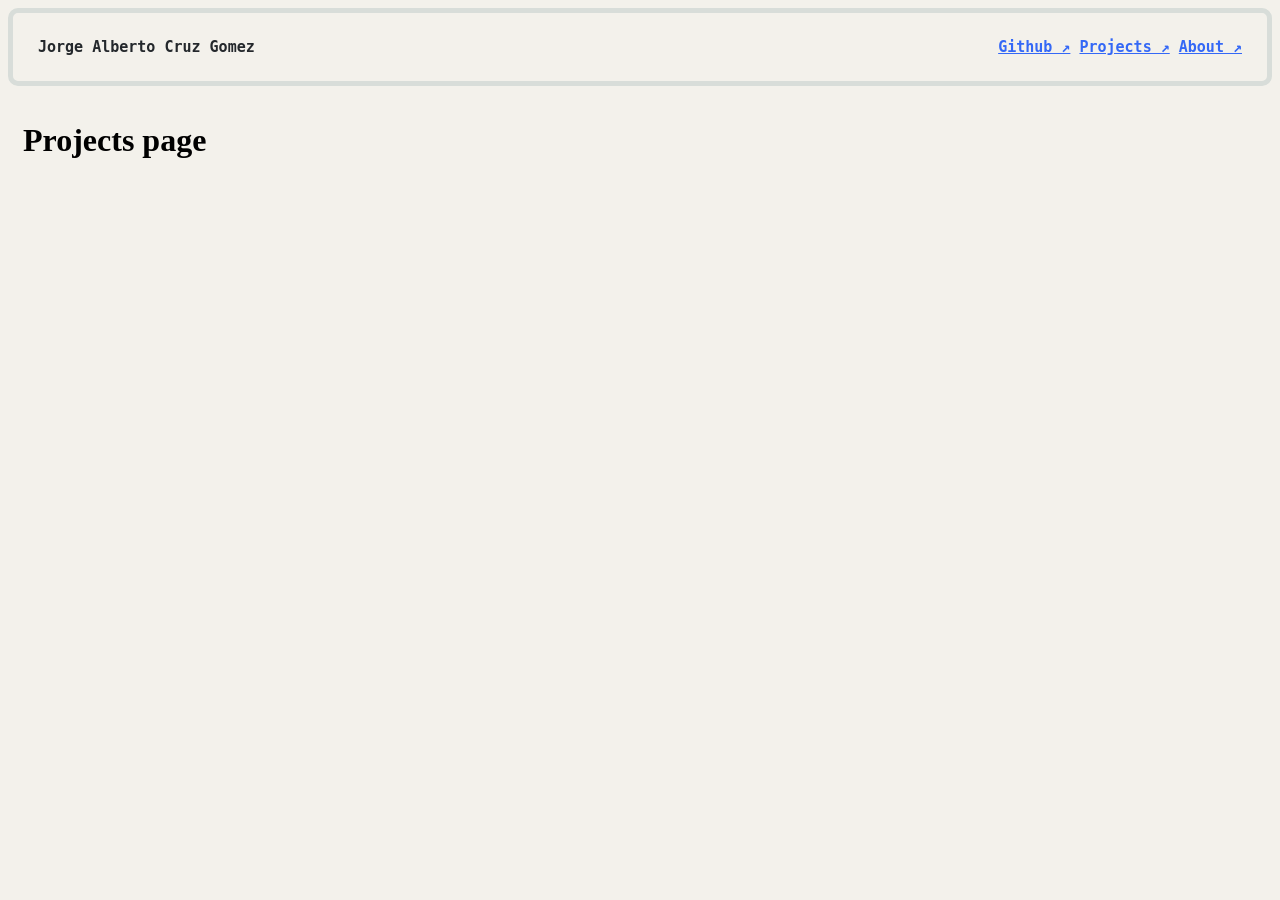
<file: index-pp.html>
<!DOCTYPE html>
<html lang="en">
<head>
    <meta charset="UTF-8">
    <meta name="viewport" content="width=device-width, initial-scale=1.0">
    <title>Projects</title>
    <link rel="stylesheet" href="style-pp.css">
</head>
<body>
    
    <header><a href="C:\Users\jorge\OneDrive\Desktop\HTML\index.html" class="style-non" id="select"> Jorge Alberto Cruz Gomez
        <nav>
            <a href="https://github.com/ilovthings" class="links" id="select" >Github ↗</a>
            <a href="index-pp.html" class="links" id="select" >Projects ↗</a>
            <a href="C:\Users\jorge\OneDrive\Desktop\HTML\index.html#ab" class="links" id="select" >About ↗</a>
        </nav>
    </header>

    <main>
        <h1>Projects page</h1>
        
        <br>
        
        <section>
        
        </section>

        <br>

        <section>

        </section>    
    </main>
</body>
</html>
</file>
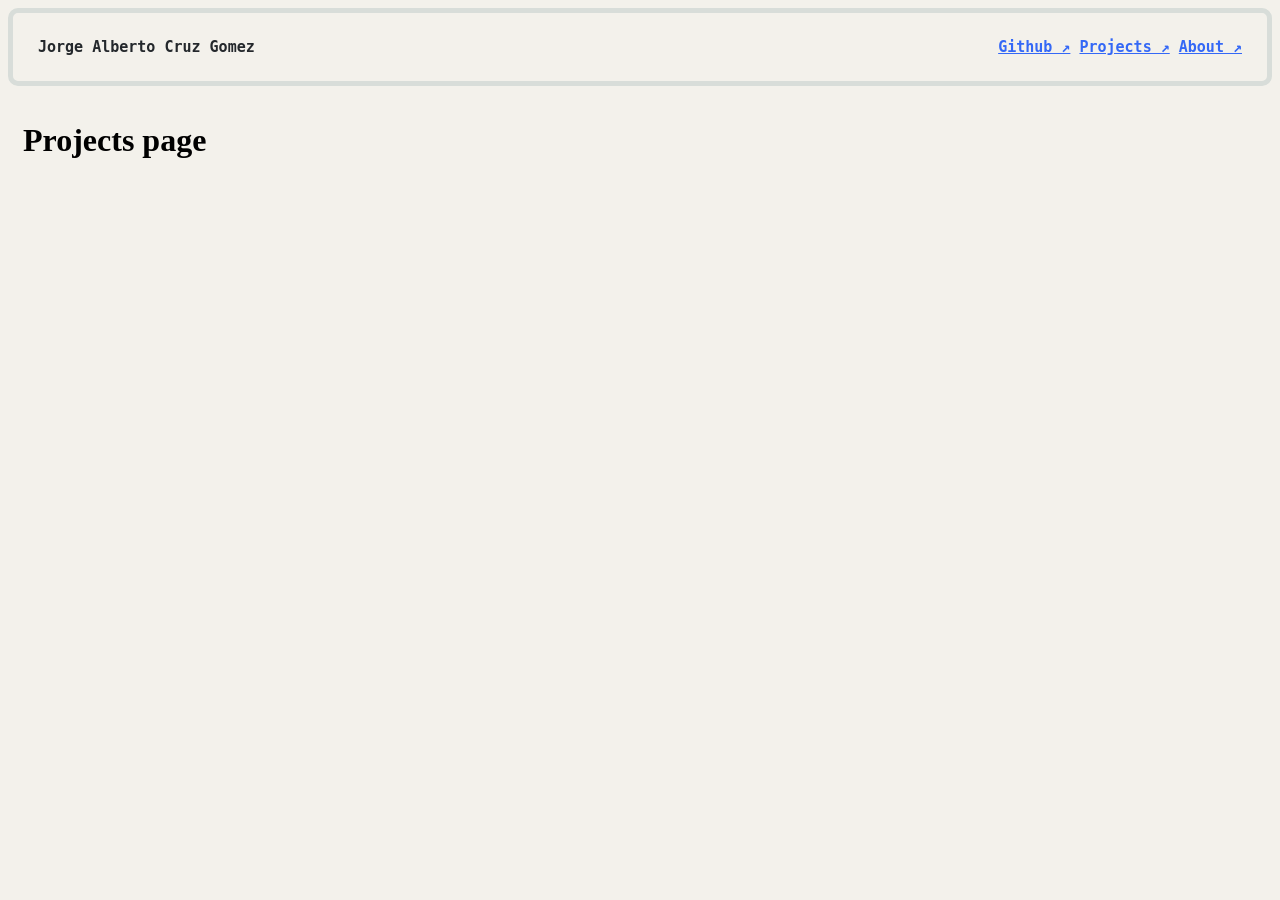
<file: Projects/index-pp.html>
<!DOCTYPE html>
<html lang="en">
<head>
    <meta charset="UTF-8">
    <meta name="viewport" content="width=device-width, initial-scale=1.0">
    <title>Projects</title>
    <link rel="stylesheet" href="style-pp.css">
</head>
<body>
    
    <header><a href="C:\Users\jorge\OneDrive\Desktop\HTML\index.html" class="style-non" id="select"> Jorge Alberto Cruz Gomez
        <nav>
            <a href="https://github.com/ilovthings" class="links" id="select" >Github ↗</a>
            <a href="index-pp.html" class="links" id="select" >Projects ↗</a>
            <a href="C:\Users\jorge\OneDrive\Desktop\HTML\index.html#ab" class="links" id="select" >About ↗</a>
        </nav>
    </header>

    <main>
        <h1>Projects page</h1>
        
        <br>
        
        <section>
        
        </section>

        <br>

        <section>

        </section>    
    </main>
</body>
</html>
</file>
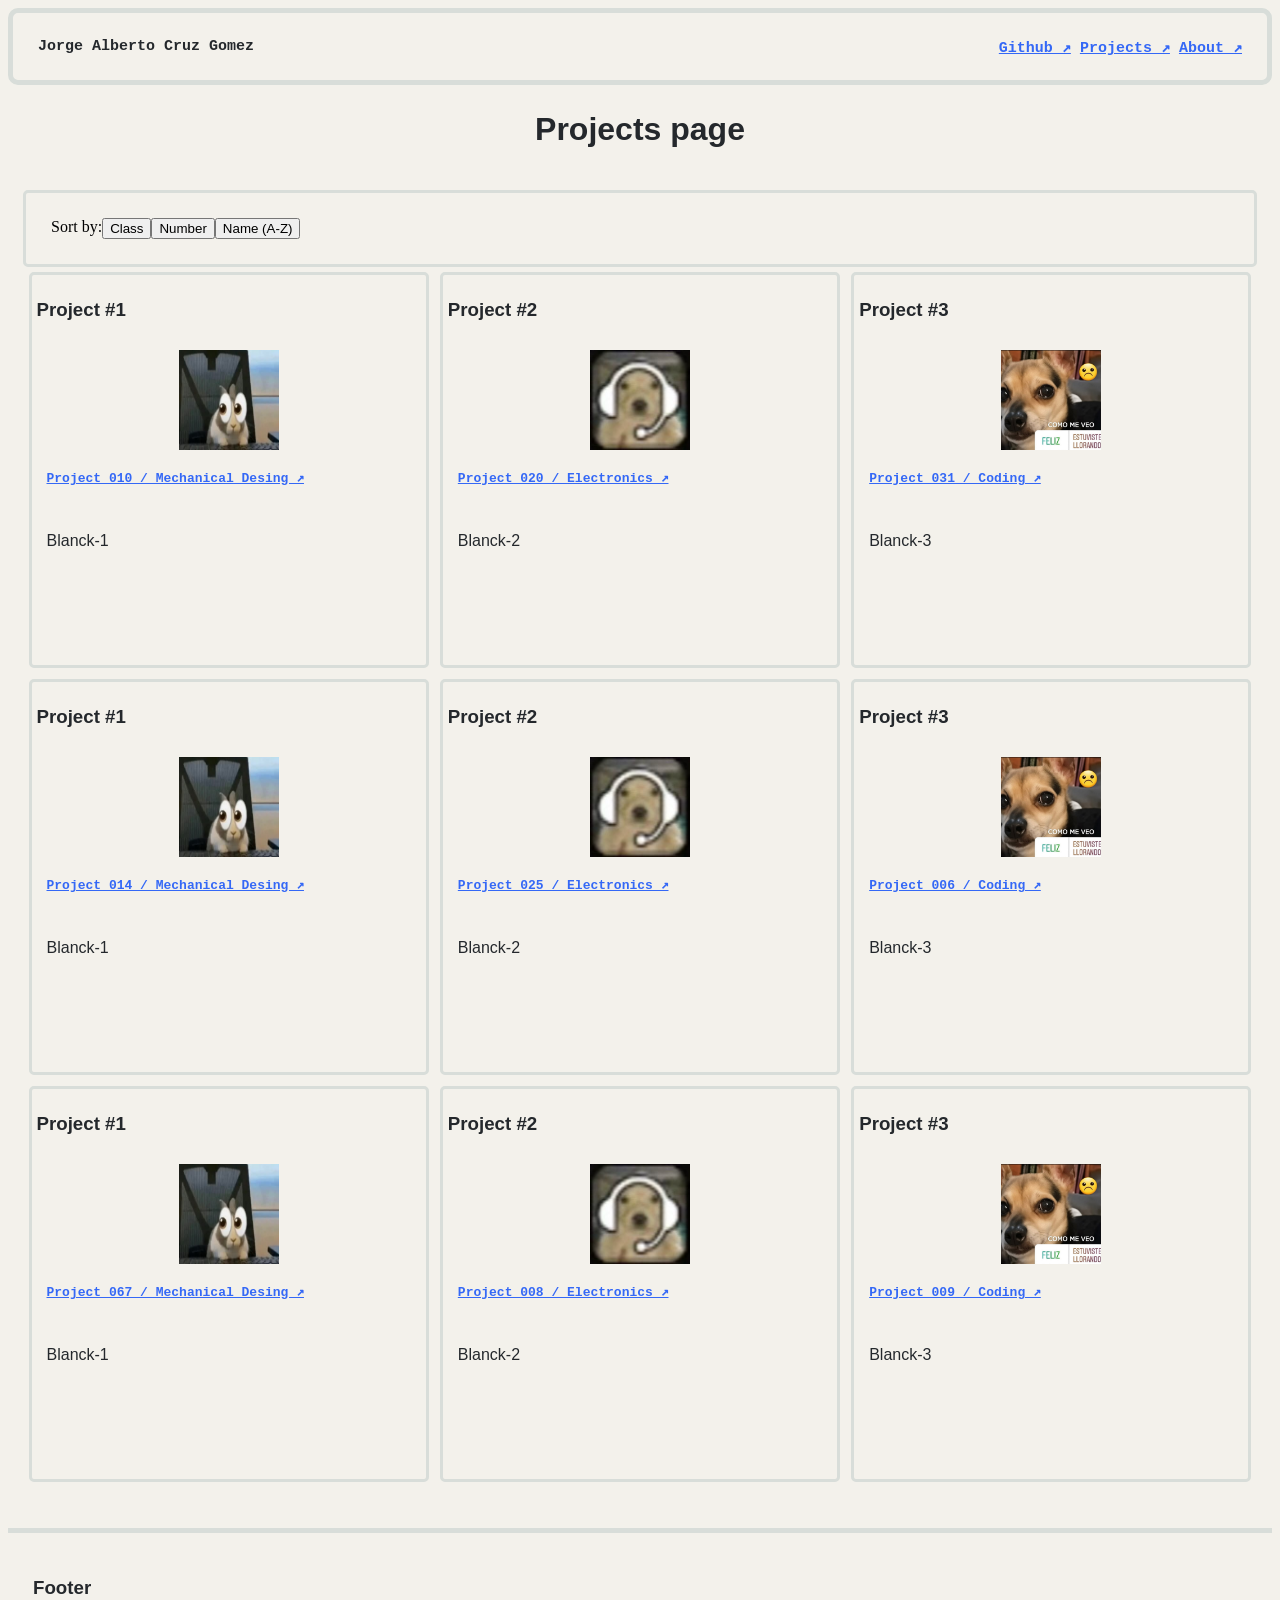
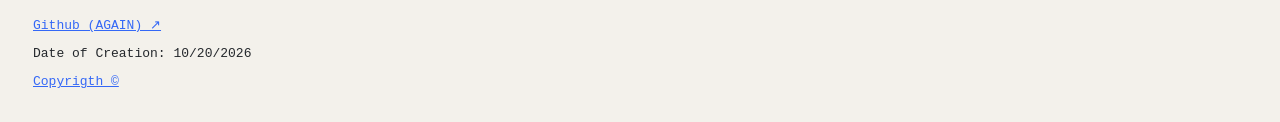
<file: Website-files/Projects/index-pp.html>
<!DOCTYPE html>
<html lang="en">
<head>
    <meta charset="UTF-8">
    <meta name="viewport" content="width=device-width, initial-scale=1.0">
    <title>Projects</title>
    <link rel="stylesheet" href="style-pp.css">
</head>
<body>
    
    <header><a href="../index.html" class="style-non" id="select"> Jorge Alberto Cruz Gomez
        <nav>
            <a href="https://github.com/ilovthings" class="links" id="select" >Github ↗</a>
            <a href="./index-pp.html" class="links" id="select" >Projects ↗</a>
            <a href="../index.html#ab" class="links" id="select" >About ↗</a>
        </nav>
    </header>

        <h1>Projects page</h1>

    <main>

        <div>
            <search class="srch">
                <label>Sort by:</label>
                <button id="class">Class</button>   
                <button id="num">Number</button>
                <button id="name">Name (A-Z)</button>
            </search>
        </div>

        <section class="projects_page">

                
                <!--Project 1-->
            <article data-class="Mechanical Desing" data-num="010" data-name="A Project 001" class="project">
                <h3 class="pro-tlt">Project #1</h3>
                <img class="pro-img" src="../Images/Blanck-1.jpg" alt="Project #1 Picture" height="100" width="100">
                <a href="project-1.html" class="data" id="select" >Project 010 / Mechanical Desing ↗</a>
                <p class="pro-p">
                    Blanck-1
                </p>
            </article>
                
            <!--Project 2-->
            <article data-class="Electronics " data-num="020" data-name="B Project 020" class="project">
                <h3 class="pro-tlt">Project #2</h3>
                <img class="pro-img" src="../Images/Blanck-2.jpg" alt="Project #2 Picture" width="100" height="100">
                <a href="project-2.html" class="data" id="select">Project 020 / Electronics ↗</a>
                <p class="pro-p" >
                    Blanck-2
                </p>
            </article>

            <!--Project 3-->
            <article data-class="Coding" data-num="031" data-name="C Project 031" class="project">
                <h3 class="pro-tlt">Project #3</h3>
                <img class="pro-img" src="../Images/Blanck-3.jpg" alt="Project #2 Picture" width="100" height="100">
                <a href="project-3.html" class="data" id="select" >Project 031 / Coding ↗</a>
                <p class="pro-p" >
                    Blanck-3
                </p>
            </article>


            <br>

            <!--Row #2-->
                <!--Project 1-->
            <article data-class="Mechanical Desing" data-num="014" data-name="D Project 014" class="project">
                <h3 class="pro-tlt">Project #1</h3>
                <img class="pro-img" src="../Images/Blanck-1.jpg" alt="Project #1 Picture" height="100" width="100">
                <a href="project-1.html" class="data" id="select" >Project 014 / Mechanical Desing ↗</a>
                <p class="pro-p">
                Blanck-1
                </p>
            </article>
                
                <!--Project 2-->
            <article data-class="Electronics " data-num="025" data-name="E Project 025" class="project">
                <h3 class="pro-tlt">Project #2</h3>
                <img class="pro-img" src="../Images/Blanck-2.jpg" alt="Project #2 Picture" width="100" height="100">
                <a href="project-2.html" class="data" id="select">Project 025 / Electronics ↗</a>
                <p class="pro-p" >
                    Blanck-2
                </p>
            </article>

                <!--Project 3-->
            <article data-class="Coding" data-num="006" data-name="F Project 006" class="project">
                <h3 class="pro-tlt">Project #3</h3>
                <img class="pro-img" src="../Images/Blanck-3.jpg" alt="Project #2 Picture" width="100" height="100">
                <a href="project-3.html" class="data" id="select" >Project 006 / Coding ↗</a>
                <p class="pro-p" >
                    Blanck-3
                </p>
            </article>


            <br>

            <!--Row #3-->
                
                <!--Project 1-->
            <article data-class="Mechanical Desing" data-num="067" data-name="G Project 067"  class="project">
                <h3 class="pro-tlt">Project #1</h3>
                <img class="pro-img" src="../Images/Blanck-1.jpg" alt="Project #1 Picture" height="100" width="100">
                <a href="project-1.html" class="data" id="select" >Project 067 / Mechanical Desing ↗</a>
                <p class="pro-p">
                    Blanck-1
            </article>
                
                <!--Project 2-->
            <article data-class="Electronics " data-num="008" data-name="H Project 008" class="project">
                <h3 class="pro-tlt">Project #2</h3>
                <img class="pro-img" src="../Images/Blanck-2.jpg" alt="Project #2 Picture" width="100" height="100">
                <a href="project-2.html" class="data" id="select">Project 008 / Electronics ↗</a>
                <p class="pro-p" >
                    Blanck-2
                </p>
            </article>

            <!--Project 3-->
            <article data-class="Coding" data-num="009" data-name="I Project 009" class="project">
                <h3 class="pro-tlt">Project #3</h3>
                <img class="pro-img" src="../Images/Blanck-3.jpg" alt="Project #2 Picture" width="100" height="100">
                <a href="project-3.html" class="data" id="select" >Project 009 / Coding ↗</a>
                <p class="pro-p" >
                    Blanck-3
            </article>



            <br>
        </section>

    </main>

    <footer>
        <h3>Footer</h3>
        <a href="https://github.com/ilovthings" class="links" id="select">Github (AGAIN) ↗</a>
        <p class="footer">Date of Creation: 10/20/2026</p>  
        <a href="https://Copyrigth" class="links" id="select">Copyrigth ©</a>
    </footer>

    <script src="index.js"></script>
</body>
</html>
</file>
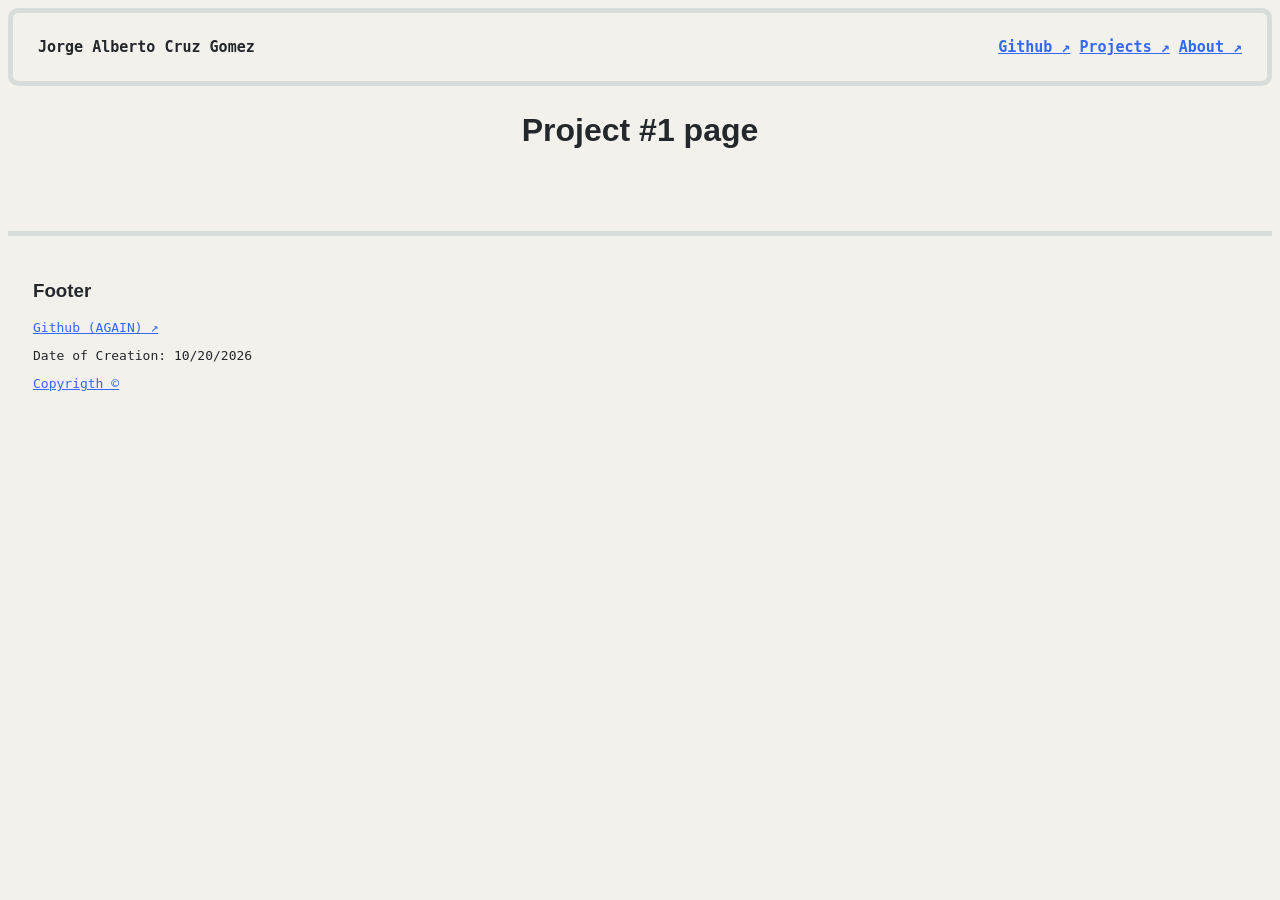
<file: Website-files/Projects/project-1.html>
<!DOCTYPE html>
<html lang="en">
<head>
    <meta charset="UTF-8">
    <meta name="viewport" content="width=device-width, initial-scale=1.0">
    <title>Projects</title>
    <link rel="stylesheet" href="style-pp.css">
</head>
<body>
    
    <header><a href="../index.html" class="style-non" id="select"> Jorge Alberto Cruz Gomez
        <nav>
            <a href="https://github.com/ilovthings" class="links" id="select" >Github ↗</a>
            <a href="./index-pp.html" class="links" id="select" >Projects ↗</a>
            <a href="../index.html#ab" class="links" id="select" >About ↗</a>
        </nav>
    </header>

        <h1>Project #1 page</h1>

    <main>
    </main>

    <footer>
        <h3>Footer</h3>
        <a href="https://github.com/ilovthings" class="links" id="select">Github (AGAIN) ↗</a>
        <p class="footer">Date of Creation: 10/20/2026</p>  
        <a href="https://Copyrigth" class="links" id="select">Copyrigth ©</a>
    </footer>
</body>
</html>
</file>
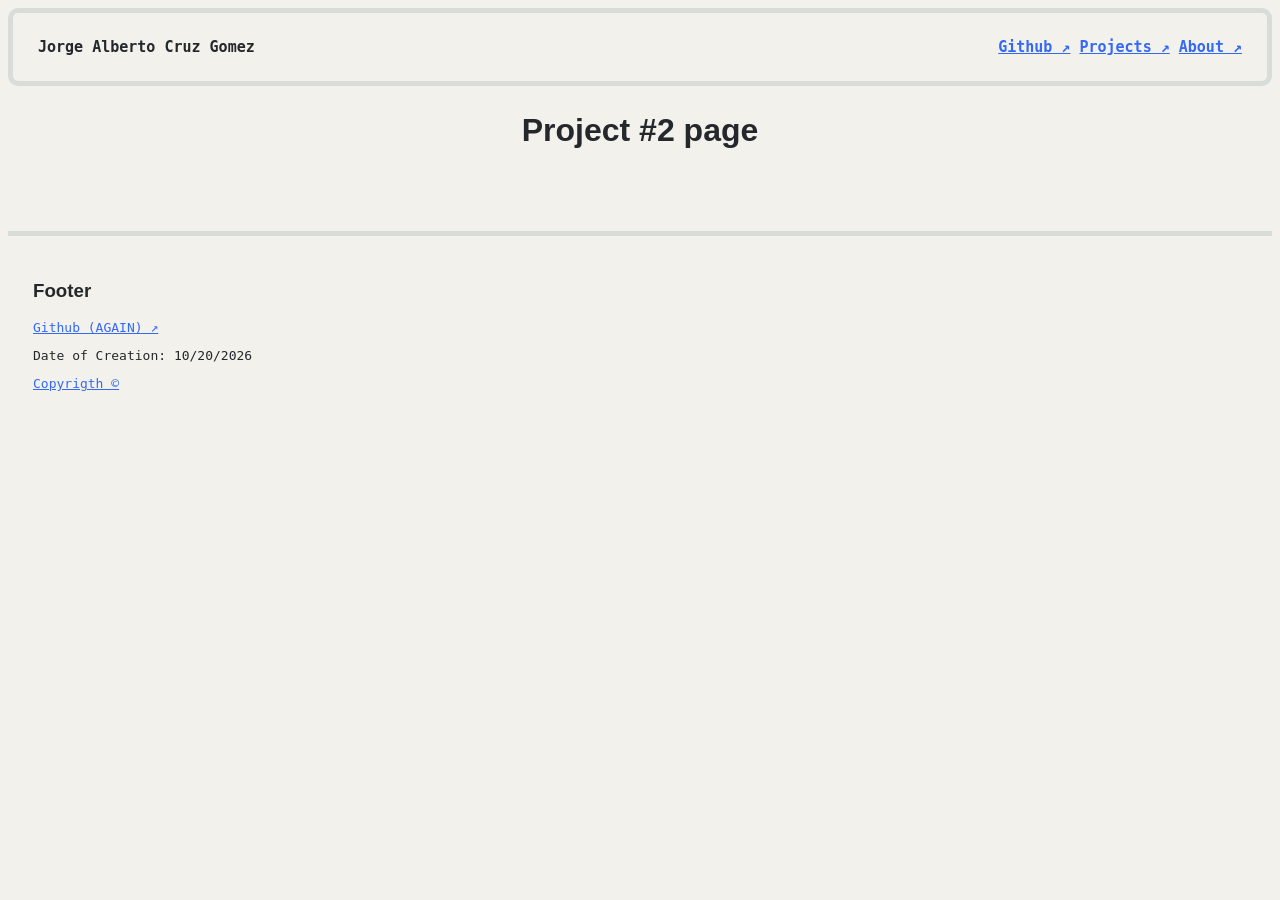
<file: Website-files/Projects/project-2.html>
<!DOCTYPE html>
<html lang="en">
<head>
    <meta charset="UTF-8">
    <meta name="viewport" content="width=device-width, initial-scale=1.0">
    <title>Projects</title>
    <link rel="stylesheet" href="style-pp.css">
</head>
<body>
    
    <header><a href="../index.html" class="style-non" id="select"> Jorge Alberto Cruz Gomez
        <nav>
            <a href="https://github.com/ilovthings" class="links" id="select" >Github ↗</a>
            <a href="./index-pp.html" class="links" id="select" >Projects ↗</a>
            <a href="../index.html#ab" class="links" id="select" >About ↗</a>
        </nav>
    </header>

        <h1>Project #2 page</h1>

    <main>
    </main>

    <footer>
        <h3>Footer</h3>
        <a href="https://github.com/ilovthings" class="links" id="select">Github (AGAIN) ↗</a>
        <p class="footer">Date of Creation: 10/20/2026</p>  
        <a href="https://Copyrigth" class="links" id="select">Copyrigth ©</a>
    </footer>
</body>
</html>
</file>
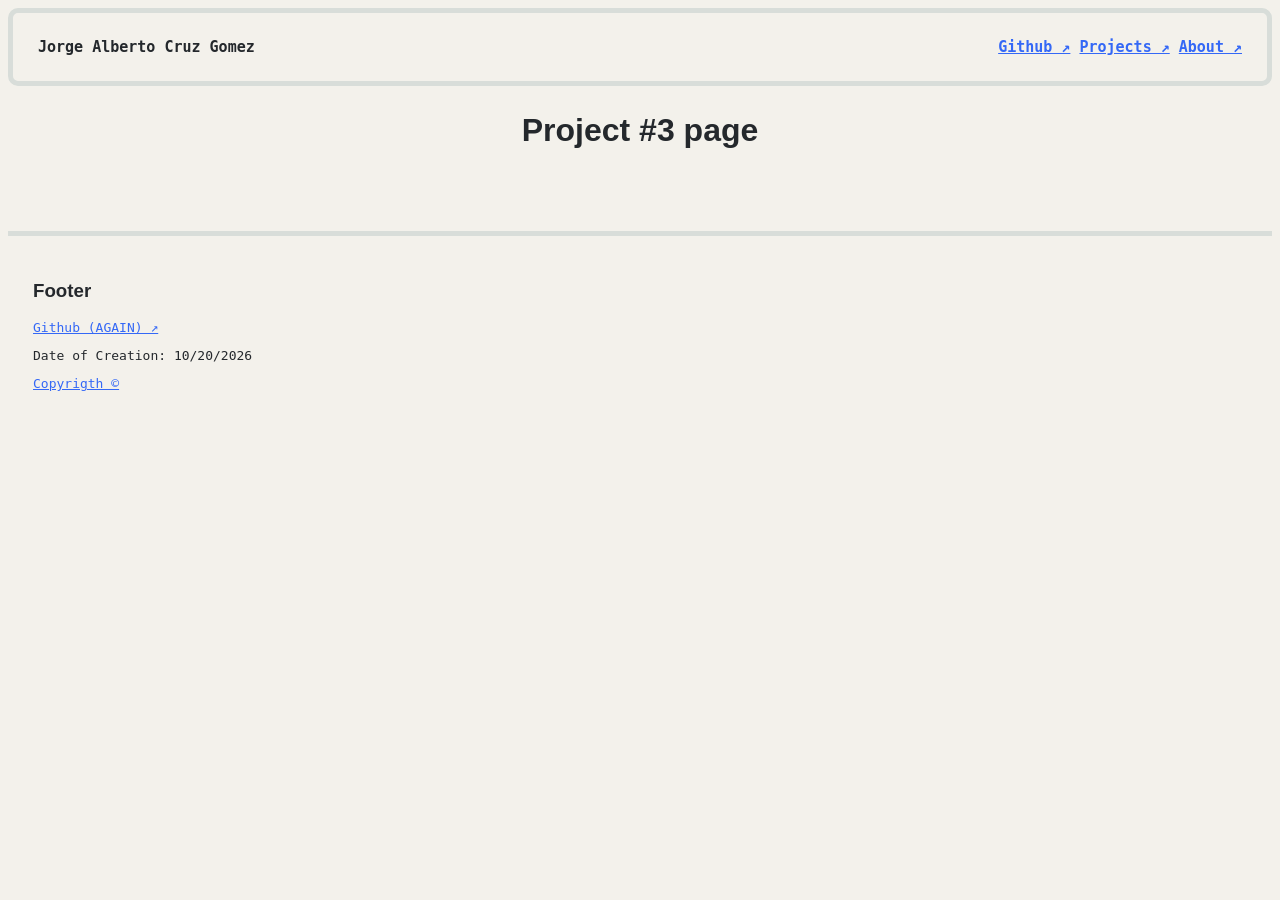
<file: Website-files/Projects/project-3.html>
<!DOCTYPE html>
<html lang="en">
<head>
    <meta charset="UTF-8">
    <meta name="viewport" content="width=device-width, initial-scale=1.0">
    <title>Projects</title>
    <link rel="stylesheet" href="style-pp.css">
</head>
<body>
    
    <header><a href="../index.html" class="style-non" id="select"> Jorge Alberto Cruz Gomez
        <nav>
            <a href="https://github.com/ilovthings" class="links" id="select" >Github ↗</a>
            <a href="./index-pp.html" class="links" id="select" >Projects ↗</a>
            <a href="../index.html#ab" class="links" id="select" >About ↗</a>
        </nav>
    </header>

        <h1>Project #3 page</h1>

    <main>
    </main>

    <footer>
        <h3>Footer</h3>
        <a href="https://github.com/ilovthings" class="links" id="select">Github (AGAIN) ↗</a>
        <p class="footer">Date of Creation: 10/20/2026</p>  
        <a href="https://Copyrigth" class="links" id="select">Copyrigth ©</a>
    </footer>
</body>
</html>
</file>
<file: style-pp.css>
html{
    scroll-behavior: smooth;
}

body{
    background-color: #f3f1eb;
    scroll-behavior: smooth;
}

header{
    font-family: monospace;
    font-weight: bold;
    font-size: 15px;
    color: #24282c;
    padding: 25px;
    border: 5px solid;
    border-color: #d8ddd9;
    border-radius: 10px;
}

main{
    padding: 15px;
}

section{
    padding-bottom: 5px;
    padding-top: 5px;
    display: inline;
}


/*Text on doc */
h2 {
    font-family: sans-serif;
    color: #24282c;
    text-align: left;
}

h3{
    font-family: sans-serif;
    color: #24282c;
}

p{ 
    font-family: sans-serif;
    color: #24282c;
}

/*Escencial*/
.data{

    font-family: monospace;
    color: #3468f6;
    padding: 10px;
    flex-grow: 0;
    font-weight: bold;
}

.links{
    font-family: monospace;
    color: #3468f6;
}

.style-non{
    text-decoration: none;
    color: #24282c;
}

#select:hover{
    background-color: #d8ddd9;
}

nav{
    display: inline;
    float: right;
}
</file>
<file: Projects/style-pp.css>
html{
    scroll-behavior: smooth;
}

body{
    background-color: #f3f1eb;
    scroll-behavior: smooth;
}

header{
    font-family: monospace;
    font-weight: bold;
    font-size: 15px;
    color: #24282c;
    padding: 25px;
    border: 5px solid;
    border-color: #d8ddd9;
    border-radius: 10px;
}

main{
    padding: 15px;
}

section{
    padding-bottom: 5px;
    padding-top: 5px;
    display: inline;
}


/*Text on doc */
h2 {
    font-family: sans-serif;
    color: #24282c;
    text-align: left;
}

h3{
    font-family: sans-serif;
    color: #24282c;
}

p{ 
    font-family: sans-serif;
    color: #24282c;
}

/*Escencial*/
.data{

    font-family: monospace;
    color: #3468f6;
    padding: 10px;
    flex-grow: 0;
    font-weight: bold;
}

.links{
    font-family: monospace;
    color: #3468f6;
}

.style-non{
    text-decoration: none;
    color: #24282c;
}

#select:hover{
    background-color: #d8ddd9;
}

nav{
    display: inline;
    float: right;
}
</file>
<file: Website-files/Projects/style-pp.css>
html{
    scroll-behavior: smooth;
}

body{
    background-color: #f3f1eb;
    scroll-behavior: smooth;
}

header{
    font-family: monospace;
    font-weight: bold;
    font-size: 15px;
    color: #24282c;
    padding: 25px;
    border: 5px solid;
    border-color: #d8ddd9;
    border-radius: 10px;
}

main{
    padding: 15px;
    display:flex;
    flex-direction: column;
}

.srch{
    padding: 25px;
    border: #d8ddd9 solid;
    border-radius: 5px;
    display: flex;
    align-content: center;
}

/*Projects*/
.projects_page{
    display: flex;
    align-content: center;
    flex-direction: row;
    flex-wrap: wrap;    
}

.project{
    margin: 5.5px;
    padding: 5px;
    flex-grow: 1;
    height: 380px;
    width: 300px;
    flex-direction: column;
    border: #d8ddd9 solid;
    border-radius: 5px;
    display: flex;
    gap: 10px;
}

.pro-img{
    float:right;
    align-self: center;
}

.pro-tlt{
    align-self: baseline;
}

.pro-p{
    padding: 10px;
}

/*Footer*/
footer{
    padding: 25px;
    margin-top: 25px;
    border-top: 5px solid;
    border-top-color: #d8ddd9;
    font-family: monospace;
    color: #24282c;
}

.footer{
    font-family: monospace;
    color: #24282c;
}

/*Text on doc */

h1{
    padding: 5px;
    font-family: sans-serif;
    text-align: center;
    color: #24282c;
}

h2 {
    font-family: sans-serif;
    color: #24282c;
    text-align: left;
}

h3{
    font-family: sans-serif;
    color: #24282c;
}

p{ 
    font-family: sans-serif;
    color: #24282c;
}

/*Escencial*/
.data{

    font-family: monospace;
    color: #3468f6;
    padding: 10px;
    flex-grow: 0;
    font-weight: bold;
}

.links{
    font-family: monospace;
    color: #3468f6;
}

.style-non{
    text-decoration: none;
    color: #24282c;
}

#select:hover{
    background-color: #d8ddd9;
    border-radius: 5px;
    
}

nav{
    display: inline;
    float: right;
}
</file>
